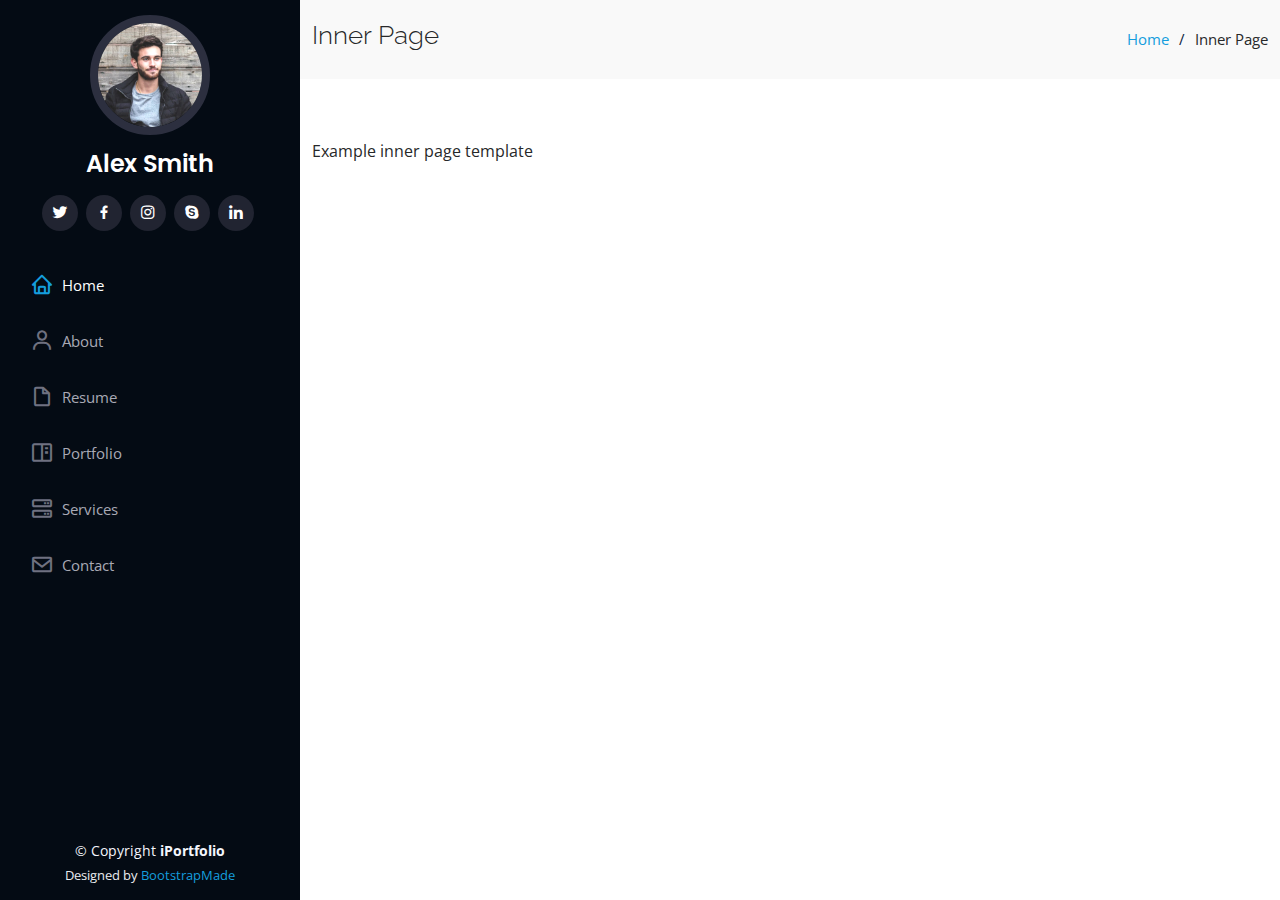
<file: inner-page.html>
<!DOCTYPE html>
<html lang="en">

<head>
  <meta charset="utf-8">
  <meta content="width=device-width, initial-scale=1.0" name="viewport">

  <title>Inner Page - iPortfolio Bootstrap Template</title>
  <meta content="" name="description">
  <meta content="" name="keywords">

  <!-- Favicons -->
  <link href="assets/img/favicon.png" rel="icon">
  <link href="assets/img/apple-touch-icon.png" rel="apple-touch-icon">

  <!-- Google Fonts -->
  <link href="https://fonts.googleapis.com/css?family=Open+Sans:300,300i,400,400i,600,600i,700,700i|Raleway:300,300i,400,400i,500,500i,600,600i,700,700i|Poppins:300,300i,400,400i,500,500i,600,600i,700,700i" rel="stylesheet">

  <!-- Vendor CSS Files -->
  <link href="assets/vendor/aos/aos.css" rel="stylesheet">
  <link href="assets/vendor/bootstrap/css/bootstrap.min.css" rel="stylesheet">
  <link href="assets/vendor/bootstrap-icons/bootstrap-icons.css" rel="stylesheet">
  <link href="assets/vendor/boxicons/css/boxicons.min.css" rel="stylesheet">
  <link href="assets/vendor/glightbox/css/glightbox.min.css" rel="stylesheet">
  <link href="assets/vendor/swiper/swiper-bundle.min.css" rel="stylesheet">

  <!-- Template Main CSS File -->
  <link href="assets/css/style.css" rel="stylesheet">

  <!-- =======================================================
  * Template Name: iPortfolio - v3.7.0
  * Template URL: https://bootstrapmade.com/iportfolio-bootstrap-portfolio-websites-template/
  * Author: BootstrapMade.com
  * License: https://bootstrapmade.com/license/
  ======================================================== -->
</head>

<body>

  <!-- ======= Mobile nav toggle button ======= -->
  <i class="bi bi-list mobile-nav-toggle d-xl-none"></i>

  <!-- ======= Header ======= -->
  <header id="header">
    <div class="d-flex flex-column">

      <div class="profile">
        <img src="assets/img/profile-img.jpg" alt="" class="img-fluid rounded-circle">
        <h1 class="text-light"><a href="index.html">Alex Smith</a></h1>
        <div class="social-links mt-3 text-center">
          <a href="#" class="twitter"><i class="bx bxl-twitter"></i></a>
          <a href="#" class="facebook"><i class="bx bxl-facebook"></i></a>
          <a href="#" class="instagram"><i class="bx bxl-instagram"></i></a>
          <a href="#" class="google-plus"><i class="bx bxl-skype"></i></a>
          <a href="#" class="linkedin"><i class="bx bxl-linkedin"></i></a>
        </div>
      </div>

      <nav id="navbar" class="nav-menu navbar">
        <ul>
          <li><a href="#hero" class="nav-link scrollto active"><i class="bx bx-home"></i> <span>Home</span></a></li>
          <li><a href="#about" class="nav-link scrollto"><i class="bx bx-user"></i> <span>About</span></a></li>
          <li><a href="#resume" class="nav-link scrollto"><i class="bx bx-file-blank"></i> <span>Resume</span></a></li>
          <li><a href="#portfolio" class="nav-link scrollto"><i class="bx bx-book-content"></i> <span>Portfolio</span></a></li>
          <li><a href="#services" class="nav-link scrollto"><i class="bx bx-server"></i> <span>Services</span></a></li>
          <li><a href="#contact" class="nav-link scrollto"><i class="bx bx-envelope"></i> <span>Contact</span></a></li>
        </ul>
      </nav><!-- .nav-menu -->
    </div>
  </header><!-- End Header -->

  <main id="main">

    <!-- ======= Breadcrumbs ======= -->
    <section class="breadcrumbs">
      <div class="container">

        <div class="d-flex justify-content-between align-items-center">
          <h2>Inner Page</h2>
          <ol>
            <li><a href="index.html">Home</a></li>
            <li>Inner Page</li>
          </ol>
        </div>

      </div>
    </section><!-- End Breadcrumbs -->

    <section class="inner-page">
      <div class="container">
        <p>
          Example inner page template
        </p>
      </div>
    </section>

  </main><!-- End #main -->

  <!-- ======= Footer ======= -->
  <footer id="footer">
    <div class="container">
      <div class="copyright">
        &copy; Copyright <strong><span>iPortfolio</span></strong>
      </div>
      <div class="credits">
        <!-- All the links in the footer should remain intact. -->
        <!-- You can delete the links only if you purchased the pro version. -->
        <!-- Licensing information: https://bootstrapmade.com/license/ -->
        <!-- Purchase the pro version with working PHP/AJAX contact form: https://bootstrapmade.com/iportfolio-bootstrap-portfolio-websites-template/ -->
        Designed by <a href="https://bootstrapmade.com/">BootstrapMade</a>
      </div>
    </div>
  </footer><!-- End  Footer -->

  <a href="#" class="back-to-top d-flex align-items-center justify-content-center"><i class="bi bi-arrow-up-short"></i></a>

  <!-- Vendor JS Files -->
  <script src="assets/vendor/purecounter/purecounter.js"></script>
  <script src="assets/vendor/aos/aos.js"></script>
  <script src="assets/vendor/bootstrap/js/bootstrap.bundle.min.js"></script>
  <script src="assets/vendor/glightbox/js/glightbox.min.js"></script>
  <script src="assets/vendor/isotope-layout/isotope.pkgd.min.js"></script>
  <script src="assets/vendor/swiper/swiper-bundle.min.js"></script>
  <script src="assets/vendor/typed.js/typed.min.js"></script>
  <script src="assets/vendor/waypoints/noframework.waypoints.js"></script>
  <script src="assets/vendor/php-email-form/validate.js"></script>

  <!-- Template Main JS File -->
  <script src="assets/js/main.js"></script>

</body>

</html>
</file>
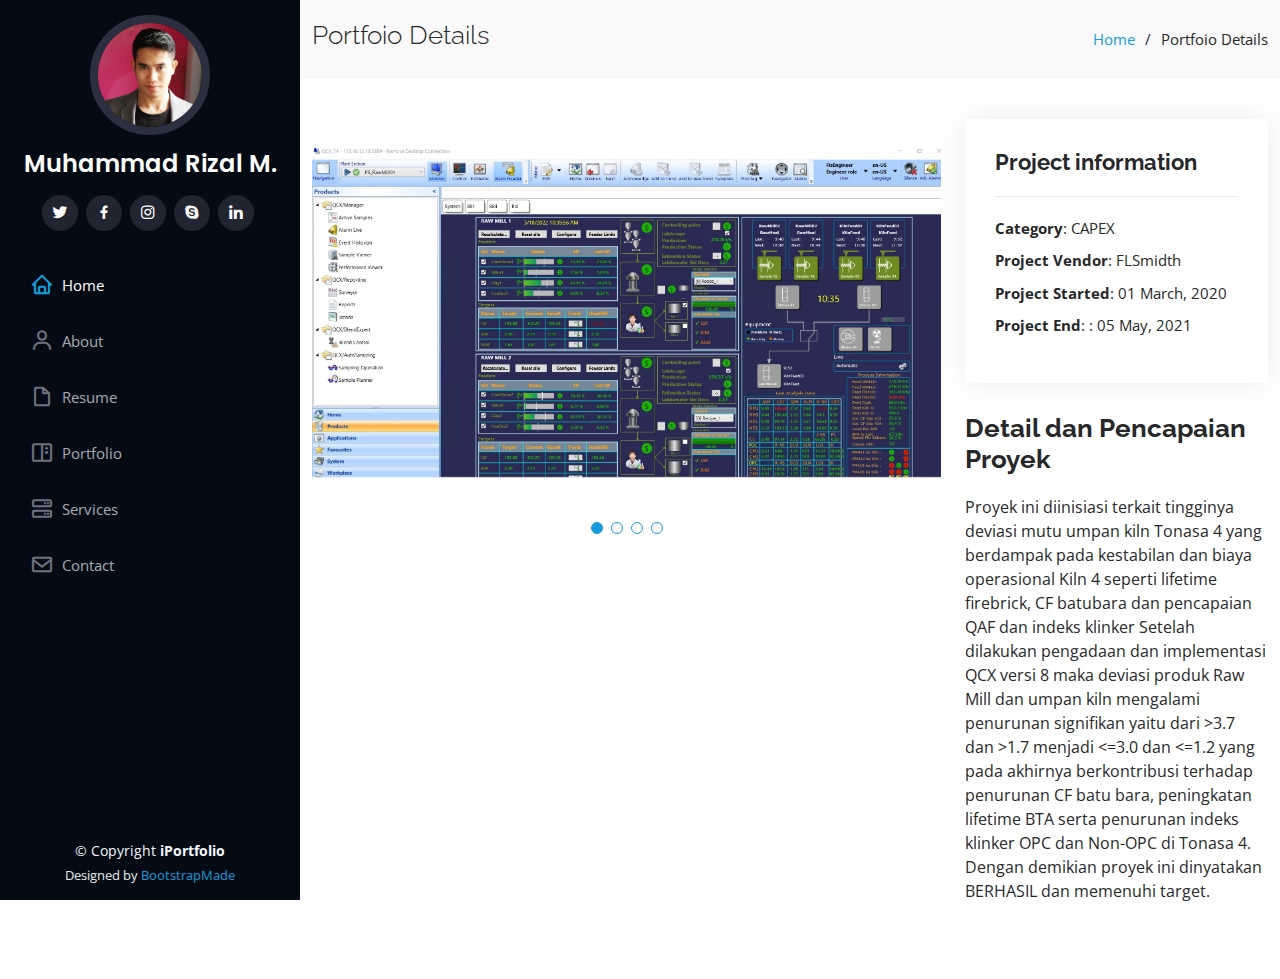
<file: portfolio-details.html>
<!DOCTYPE html>
<html lang="en">
  <head>
    <meta charset="utf-8" />
    <meta content="width=device-width, initial-scale=1.0" name="viewport" />

    <title>Portfolio Details - iPortfolio Bootstrap Template</title>
    <meta content="" name="description" />
    <meta content="" name="keywords" />

    <!-- Favicons -->
    <link href="assets/img/favicon.png" rel="icon" />
    <link href="assets/img/apple-touch-icon.png" rel="apple-touch-icon" />

    <!-- Google Fonts -->
    <link href="https://fonts.googleapis.com/css?family=Open+Sans:300,300i,400,400i,600,600i,700,700i|Raleway:300,300i,400,400i,500,500i,600,600i,700,700i|Poppins:300,300i,400,400i,500,500i,600,600i,700,700i" rel="stylesheet" />

    <!-- Vendor CSS Files -->
    <link href="assets/vendor/aos/aos.css" rel="stylesheet" />
    <link href="assets/vendor/bootstrap/css/bootstrap.min.css" rel="stylesheet" />
    <link href="assets/vendor/bootstrap-icons/bootstrap-icons.css" rel="stylesheet" />
    <link href="assets/vendor/boxicons/css/boxicons.min.css" rel="stylesheet" />
    <link href="assets/vendor/glightbox/css/glightbox.min.css" rel="stylesheet" />
    <link href="assets/vendor/swiper/swiper-bundle.min.css" rel="stylesheet" />

    <!-- Template Main CSS File -->
    <link href="assets/css/style.css" rel="stylesheet" />

    <!-- =======================================================
  * Template Name: iPortfolio - v3.7.0
  * Template URL: https://bootstrapmade.com/iportfolio-bootstrap-portfolio-websites-template/
  * Author: BootstrapMade.com
  * License: https://bootstrapmade.com/license/
  ======================================================== -->
  </head>

  <body>
    <!-- ======= Mobile nav toggle button ======= -->
    <i class="bi bi-list mobile-nav-toggle d-xl-none"></i>

    <!-- ======= Header ======= -->
    <header id="header">
      <div class="d-flex flex-column">
        <div class="profile">
          <img src="assets/img/profil-1 (1).jpg" alt="" class="img-fluid rounded-circle" />
          <h1 class="text-light"><a href="index.html">Muhammad Rizal M.</a></h1>
          <div class="social-links mt-3 text-center">
            <a href="#" class="twitter"><i class="bx bxl-twitter"></i></a>
            <a href="#" class="facebook"><i class="bx bxl-facebook"></i></a>
            <a href="#" class="instagram"><i class="bx bxl-instagram"></i></a>
            <a href="#" class="google-plus"><i class="bx bxl-skype"></i></a>
            <a href="#" class="linkedin"><i class="bx bxl-linkedin"></i></a>
          </div>
        </div>

        <nav id="navbar" class="nav-menu navbar">
          <ul>
            <li>
              <a href="#hero" class="nav-link scrollto active"><i class="bx bx-home"></i> <span>Home</span></a>
            </li>
            <li>
              <a href="#about" class="nav-link scrollto"><i class="bx bx-user"></i> <span>About</span></a>
            </li>
            <li>
              <a href="#resume" class="nav-link scrollto"><i class="bx bx-file-blank"></i> <span>Resume</span></a>
            </li>
            <li>
              <a href="#portfolio" class="nav-link scrollto"><i class="bx bx-book-content"></i> <span>Portfolio</span></a>
            </li>
            <li>
              <a href="#services" class="nav-link scrollto"><i class="bx bx-server"></i> <span>Services</span></a>
            </li>
            <li>
              <a href="#contact" class="nav-link scrollto"><i class="bx bx-envelope"></i> <span>Contact</span></a>
            </li>
          </ul>
        </nav>
        <!-- .nav-menu -->
      </div>
    </header>
    <!-- End Header -->

    <main id="main">
      <!-- ======= Breadcrumbs ======= -->
      <section id="breadcrumbs" class="breadcrumbs">
        <div class="container">
          <div class="d-flex justify-content-between align-items-center">
            <h2>Portfoio Details</h2>
            <ol>
              <li><a href="index.html">Home</a></li>
              <li>Portfoio Details</li>
            </ol>
          </div>
        </div>
      </section>
      <!-- End Breadcrumbs -->

      <!-- ======= Portfolio Details Section ======= -->
      <section id="portfolio-details" class="portfolio-details">
        <div class="container">
          <div class="row gy-4">
            <div class="col-lg-8">
              <div class="portfolio-details-slider swiper">
                <div class="swiper-wrapper align-items-center">
                  <div class="swiper-slide">
                    <img src="assets\img\portfolio\Capex-QCXmimic.jpg" alt="" />
                  </div>

                  <div class="swiper-slide">
                    <img src="assets\img\portfolio\Capex-QCX-FM.jpg" alt="" />
                  </div>

                  <div class="swiper-slide">
                    <img src="assets\img\portfolio\Capex-QCX-Code.jpg" alt="" />
                  </div>
                  <div class="swiper-slide">
                    <img src="assets\img\portfolio\Capex-QCX-realisasi.jpg" alt="" />
                  </div>
                </div>
                <div class="swiper-pagination"></div>
              </div>
            </div>

            <div class="col-lg-4">
              <div class="portfolio-info">
                <h3>Project information</h3>
                <ul>
                  <li><strong>Category</strong>: CAPEX</li>
                  <li><strong>Project Vendor</strong>: FLSmidth</li>
                  <li><strong>Project Started</strong>: 01 March, 2020</li>
                  <li><strong>Project End</strong>: : 05 May, 2021</li>
                </ul>
              </div>
              <div class="portfolio-description">
                <h2>Detail dan Pencapaian Proyek</h2>
                <p>
                  Proyek ini diinisiasi terkait tingginya deviasi mutu umpan kiln Tonasa 4 yang berdampak pada kestabilan dan biaya operasional Kiln 4 seperti lifetime firebrick, CF batubara dan pencapaian QAF dan indeks klinker Setelah
                  dilakukan pengadaan dan implementasi QCX versi 8 maka deviasi produk Raw Mill dan umpan kiln mengalami penurunan signifikan yaitu dari >3.7 dan >1.7 menjadi <=3.0 dan <=1.2 yang pada akhirnya berkontribusi terhadap
                  penurunan CF batu bara, peningkatan lifetime BTA serta penurunan indeks klinker OPC dan Non-OPC di Tonasa 4. Dengan demikian proyek ini dinyatakan BERHASIL dan memenuhi target.
                </p>
              </div>
            </div>
          </div>
        </div>
      </section>
      <!-- End Portfolio Details Section -->
    </main>
    <!-- End #main -->

    <!-- ======= Footer ======= -->
    <footer id="footer">
      <div class="container">
        <div class="copyright">
          &copy; Copyright <strong><span>iPortfolio</span></strong>
        </div>
        <div class="credits">
          <!-- All the links in the footer should remain intact. -->
          <!-- You can delete the links only if you purchased the pro version. -->
          <!-- Licensing information: https://bootstrapmade.com/license/ -->
          <!-- Purchase the pro version with working PHP/AJAX contact form: https://bootstrapmade.com/iportfolio-bootstrap-portfolio-websites-template/ -->
          Designed by <a href="https://bootstrapmade.com/">BootstrapMade</a>
        </div>
      </div>
    </footer>
    <!-- End  Footer -->

    <a href="#" class="back-to-top d-flex align-items-center justify-content-center"><i class="bi bi-arrow-up-short"></i></a>

    <!-- Vendor JS Files -->
    <script src="assets/vendor/purecounter/purecounter.js"></script>
    <script src="assets/vendor/aos/aos.js"></script>
    <script src="assets/vendor/bootstrap/js/bootstrap.bundle.min.js"></script>
    <script src="assets/vendor/glightbox/js/glightbox.min.js"></script>
    <script src="assets/vendor/isotope-layout/isotope.pkgd.min.js"></script>
    <script src="assets/vendor/swiper/swiper-bundle.min.js"></script>
    <script src="assets/vendor/typed.js/typed.min.js"></script>
    <script src="assets/vendor/waypoints/noframework.waypoints.js"></script>
    <script src="assets/vendor/php-email-form/validate.js"></script>

    <!-- Template Main JS File -->
    <script src="assets/js/main.js"></script>
  </body>
</html>
</file>
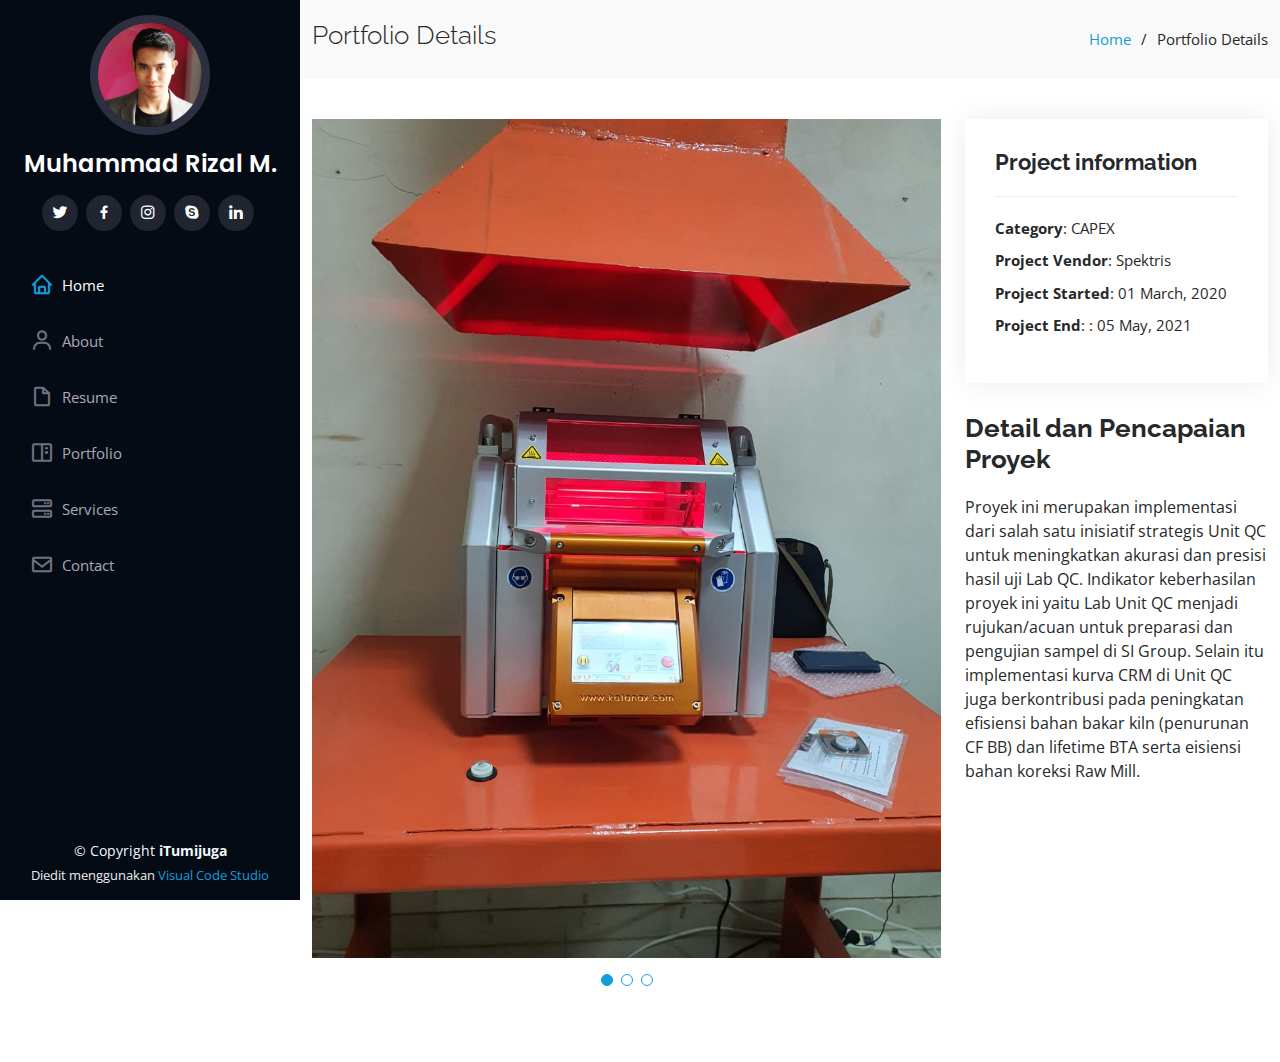
<file: portfolio-fusebead.html>
<!DOCTYPE html>
<html lang="en">
  <head>
    <meta charset="utf-8" />
    <meta content="width=device-width, initial-scale=1.0" name="viewport" />

    <title>Portfolio Details - iPortfolio Bootstrap Template</title>
    <meta content="" name="description" />
    <meta content="" name="keywords" />

    <!-- Favicons -->
    <link href="assets/img/favicon.png" rel="icon" />
    <link href="assets/img/apple-touch-icon.png" rel="apple-touch-icon" />

    <!-- Google Fonts -->
    <link href="https://fonts.googleapis.com/css?family=Open+Sans:300,300i,400,400i,600,600i,700,700i|Raleway:300,300i,400,400i,500,500i,600,600i,700,700i|Poppins:300,300i,400,400i,500,500i,600,600i,700,700i" rel="stylesheet" />

    <!-- Vendor CSS Files -->
    <link href="assets/vendor/aos/aos.css" rel="stylesheet" />
    <link href="assets/vendor/bootstrap/css/bootstrap.min.css" rel="stylesheet" />
    <link href="assets/vendor/bootstrap-icons/bootstrap-icons.css" rel="stylesheet" />
    <link href="assets/vendor/boxicons/css/boxicons.min.css" rel="stylesheet" />
    <link href="assets/vendor/glightbox/css/glightbox.min.css" rel="stylesheet" />
    <link href="assets/vendor/swiper/swiper-bundle.min.css" rel="stylesheet" />

    <!-- Template Main CSS File -->
    <link href="assets/css/style.css" rel="stylesheet" />

    <!-- =======================================================
  * Template Name: iPortfolio - v3.7.0
  * Template URL: https://bootstrapmade.com/iportfolio-bootstrap-portfolio-websites-template/
  * Author: BootstrapMade.com
  * License: https://bootstrapmade.com/license/
  ======================================================== -->
  </head>

  <body>
    <!-- ======= Mobile nav toggle button ======= -->
    <i class="bi bi-list mobile-nav-toggle d-xl-none"></i>

    <!-- ======= Header ======= -->
    <header id="header">
      <div class="d-flex flex-column">
        <div class="profile">
          <img src="assets/img/profil-1 (1).jpg" alt="" class="img-fluid rounded-circle" />
          <h1 class="text-light"><a href="index.html">Muhammad Rizal M.</a></h1>
          <div class="social-links mt-3 text-center">
            <a href="https://www.twitter.com/RizalMuhammad09/" class="twitter"><i class="bx bxl-twitter"></i></a>
            <a href="https://www.facebook.com/rizal.st13/" class="facebook"><i class="bx bxl-facebook"></i></a>
            <a href="https://www.instagram.com/_rzl_m/" class="instagram"><i class="bx bxl-instagram"></i></a>
            <a href="https://www.google.com/RizalMuhammad09/" class="google-plus"><i class="bx bxl-skype"></i></a>
            <a href="https://www.linkedin.com/in/rizal-muhammad-229b28119/" class="linkedin"><i class="bx bxl-linkedin"></i></a>
          </div>
        </div>

        <nav id="navbar" class="nav-menu navbar">
          <ul>
            <li>
              <a href="index.html#hero" class="nav-link scrollto active"><i class="bx bx-home"></i> <span>Home</span></a>
            </li>
            <li>
              <a href="index.html#about" class="nav-link scrollto"><i class="bx bx-user"></i> <span>About</span></a>
            </li>
            <li>
              <a href="index.html#resume" class="nav-link scrollto"><i class="bx bx-file-blank"></i> <span>Resume</span></a>
            </li>
            <li>
              <a href="index.html#portfolio" class="nav-link scrollto"><i class="bx bx-book-content"></i> <span>Portfolio</span></a>
            </li>
            <li>
              <a href="index.html#services" class="nav-link scrollto"><i class="bx bx-server"></i> <span>Services</span></a>
            </li>
            <li>
              <a href="index.html#contact" class="nav-link scrollto"><i class="bx bx-envelope"></i> <span>Contact</span></a>
            </li>
          </ul>
        </nav>
        <!-- .nav-menu -->
      </div>
    </header>
    <!-- End Header -->

    <main id="main">
      <!-- ======= Breadcrumbs ======= -->
      <section id="breadcrumbs" class="breadcrumbs">
        <div class="container">
          <div class="d-flex justify-content-between align-items-center">
            <h2>Portfolio Details</h2>
            <ol>
              <li><a href="index.html">Home</a></li>
              <li>Portfolio Details</li>
            </ol>
          </div>
        </div>
      </section>
      <!-- End Breadcrumbs -->

      <!-- ======= Portfolio Details Section ======= -->
      <section id="portfolio-details" class="portfolio-details">
        <div class="container">
          <div class="row gy-4">
            <div class="col-lg-8">
              <div class="portfolio-details-slider swiper">
                <div class="swiper-wrapper align-items-center">
                  <div class="swiper-slide">
                    <img src="assets\img\portfolio\capex\CAPEX-FB-1.jpeg" alt="" />
                  </div>

                  <div class="swiper-slide">
                    <img src="assets\img\portfolio\capex\CAPEX-FB-2.jpeg" alt="" />
                  </div>

                  <div class="swiper-slide">
                    <img src="assets\img\portfolio\capex\CAPEX-FB-3.jpeg" alt="" />
                  </div>
                </div>
                <div class="swiper-pagination"></div>
              </div>
            </div>

            <div class="col-lg-4">
              <div class="portfolio-info">
                <h3>Project information</h3>
                <ul>
                  <li><strong>Category</strong>: CAPEX</li>
                  <li><strong>Project Vendor</strong>: Spektris</li>
                  <li><strong>Project Started</strong>: 01 March, 2020</li>
                  <li><strong>Project End</strong>: : 05 May, 2021</li>
                </ul>
              </div>
              <div class="portfolio-description">
                <h2>Detail dan Pencapaian Proyek</h2>
                <p>
                  Proyek ini merupakan implementasi dari salah satu inisiatif strategis Unit QC untuk meningkatkan akurasi dan presisi hasil uji Lab QC. Indikator keberhasilan proyek ini yaitu Lab Unit QC menjadi rujukan/acuan untuk
                  preparasi dan pengujian sampel di SI Group. Selain itu implementasi kurva CRM di Unit QC juga berkontribusi pada peningkatan efisiensi bahan bakar kiln (penurunan CF BB) dan lifetime BTA serta eisiensi bahan koreksi Raw
                  Mill.
                </p>
              </div>
            </div>
          </div>
        </div>
      </section>
      <!-- End Portfolio Details Section -->
    </main>
    <!-- End #main -->

    <!-- ======= Footer ======= -->
    <footer id="footer">
      <div class="container">
        <div class="copyright">
          &copy; Copyright <strong><span>iTumijuga</span></strong>
        </div>
        <div class="credits">
          <!-- All the links in the footer should remain intact. -->
          <!-- You can delete the links only if you purchased the pro version. -->
          <!-- Licensing information: https://bootstrapmade.com/license/ -->
          <!-- Purchase the pro version with working PHP/AJAX contact form: https://bootstrapmade.com/iportfolio-bootstrap-portfolio-websites-template/ -->
          Diedit menggunakan <a href="https://youtube.com/">Visual Code Studio</a>
        </div>
      </div>
    </footer>
    <!-- End  Footer -->

    <a href="#" class="back-to-top d-flex align-items-center justify-content-center"><i class="bi bi-arrow-up-short"></i></a>

    <!-- Vendor JS Files -->
    <script src="assets/vendor/purecounter/purecounter.js"></script>
    <script src="assets/vendor/aos/aos.js"></script>
    <script src="assets/vendor/bootstrap/js/bootstrap.bundle.min.js"></script>
    <script src="assets/vendor/glightbox/js/glightbox.min.js"></script>
    <script src="assets/vendor/isotope-layout/isotope.pkgd.min.js"></script>
    <script src="assets/vendor/swiper/swiper-bundle.min.js"></script>
    <script src="assets/vendor/typed.js/typed.min.js"></script>
    <script src="assets/vendor/waypoints/noframework.waypoints.js"></script>
    <script src="assets/vendor/php-email-form/validate.js"></script>

    <!-- Template Main JS File -->
    <script src="assets/js/main.js"></script>
  </body>
</html>
</file>
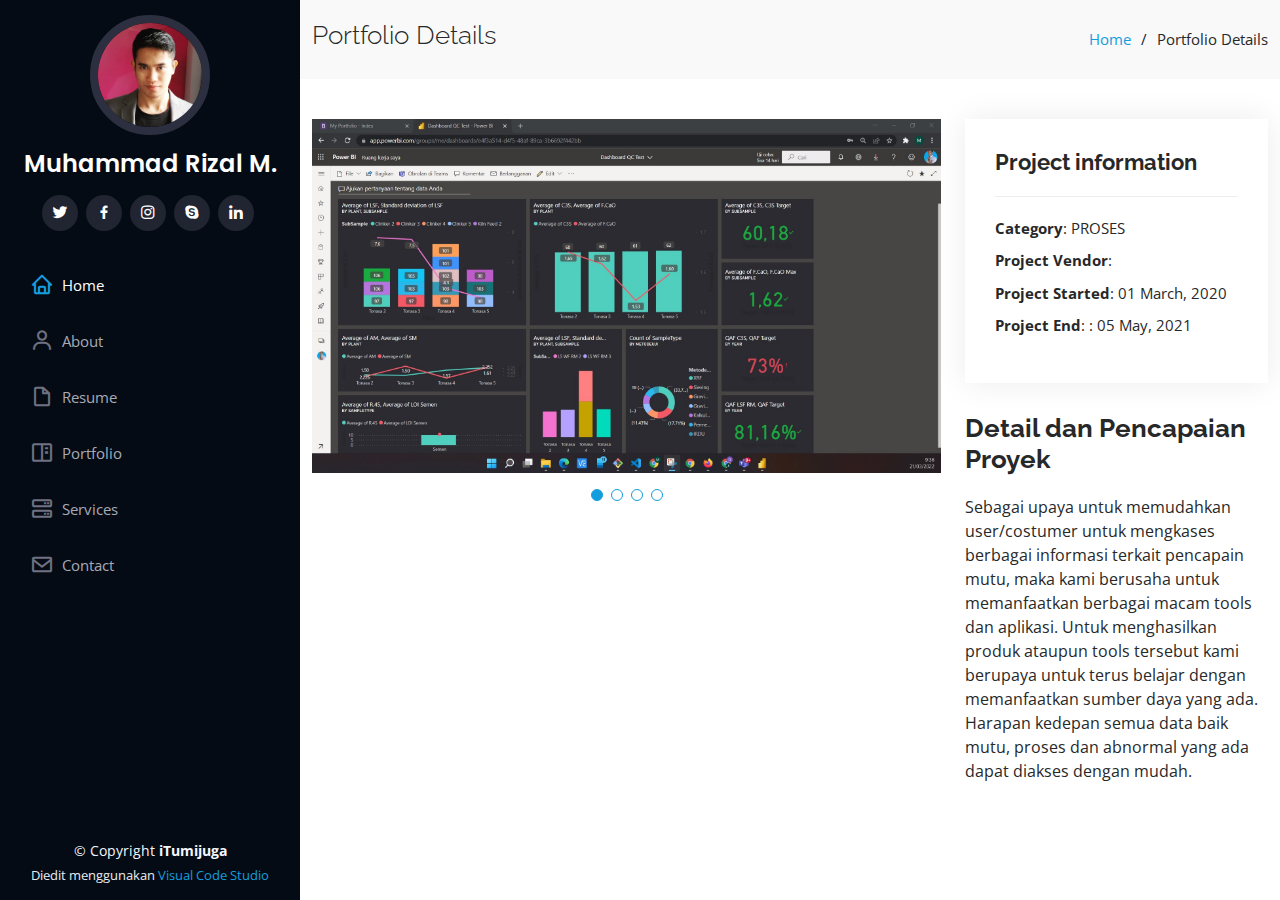
<file: portfolio-process.html>
<!DOCTYPE html>
<html lang="en">
  <head>
    <meta charset="utf-8" />
    <meta content="width=device-width, initial-scale=1.0" name="viewport" />

    <title>Portfolio Details - iPortfolio Bootstrap Template</title>
    <meta content="" name="description" />
    <meta content="" name="keywords" />

    <!-- Favicons -->
    <link href="assets/img/favicon.png" rel="icon" />
    <link href="assets/img/apple-touch-icon.png" rel="apple-touch-icon" />

    <!-- Google Fonts -->
    <link href="https://fonts.googleapis.com/css?family=Open+Sans:300,300i,400,400i,600,600i,700,700i|Raleway:300,300i,400,400i,500,500i,600,600i,700,700i|Poppins:300,300i,400,400i,500,500i,600,600i,700,700i" rel="stylesheet" />

    <!-- Vendor CSS Files -->
    <link href="assets/vendor/aos/aos.css" rel="stylesheet" />
    <link href="assets/vendor/bootstrap/css/bootstrap.min.css" rel="stylesheet" />
    <link href="assets/vendor/bootstrap-icons/bootstrap-icons.css" rel="stylesheet" />
    <link href="assets/vendor/boxicons/css/boxicons.min.css" rel="stylesheet" />
    <link href="assets/vendor/glightbox/css/glightbox.min.css" rel="stylesheet" />
    <link href="assets/vendor/swiper/swiper-bundle.min.css" rel="stylesheet" />

    <!-- Template Main CSS File -->
    <link href="assets/css/style.css" rel="stylesheet" />

    <!-- =======================================================
  * Template Name: iPortfolio - v3.7.0
  * Template URL: https://bootstrapmade.com/iportfolio-bootstrap-portfolio-websites-template/
  * Author: BootstrapMade.com
  * License: https://bootstrapmade.com/license/
  ======================================================== -->
  </head>

  <body>
    <!-- ======= Mobile nav toggle button ======= -->
    <i class="bi bi-list mobile-nav-toggle d-xl-none"></i>

    <!-- ======= Header ======= -->
    <header id="header">
      <div class="d-flex flex-column">
        <div class="profile">
          <img src="assets/img/profil-1 (1).jpg" alt="" class="img-fluid rounded-circle" />
          <h1 class="text-light"><a href="index.html">Muhammad Rizal M.</a></h1>
          <div class="social-links mt-3 text-center">
            <a href="https://www.twitter.com/RizalMuhammad09/" class="twitter"><i class="bx bxl-twitter"></i></a>
            <a href="https://www.facebook.com/rizal.st13/" class="facebook"><i class="bx bxl-facebook"></i></a>
            <a href="https://www.instagram.com/_rzl_m/" class="instagram"><i class="bx bxl-instagram"></i></a>
            <a href="https://www.google.com/RizalMuhammad09/" class="google-plus"><i class="bx bxl-skype"></i></a>
            <a href="https://www.linkedin.com/in/rizal-muhammad-229b28119/" class="linkedin"><i class="bx bxl-linkedin"></i></a>
          </div>
        </div>

        <nav id="navbar" class="nav-menu navbar">
          <ul>
            <li>
              <a href="index.html#hero" class="nav-link scrollto active"><i class="bx bx-home"></i> <span>Home</span></a>
            </li>
            <li>
              <a href="index.html#about" class="nav-link scrollto"><i class="bx bx-user"></i> <span>About</span></a>
            </li>
            <li>
              <a href="index.html#resume" class="nav-link scrollto"><i class="bx bx-file-blank"></i> <span>Resume</span></a>
            </li>
            <li>
              <a href="index.html#portfolio" class="nav-link scrollto"><i class="bx bx-book-content"></i> <span>Portfolio</span></a>
            </li>
            <li>
              <a href="index.html#services" class="nav-link scrollto"><i class="bx bx-server"></i> <span>Services</span></a>
            </li>
            <li>
              <a href="index.html#contact" class="nav-link scrollto"><i class="bx bx-envelope"></i> <span>Contact</span></a>
            </li>
          </ul>
        </nav>
        <!-- .nav-menu -->
      </div>
    </header>
    <!-- End Header -->

    <main id="main">
      <!-- ======= Breadcrumbs ======= -->
      <section id="breadcrumbs" class="breadcrumbs">
        <div class="container">
          <div class="d-flex justify-content-between align-items-center">
            <h2>Portfolio Details</h2>
            <ol>
              <li><a href="index.html">Home</a></li>
              <li>Portfolio Details</li>
            </ol>
          </div>
        </div>
      </section>
      <!-- End Breadcrumbs -->

      <!-- ======= Portfolio Details Section ======= -->
      <section id="portfolio-details" class="portfolio-details">
        <div class="container">
          <div class="row gy-4">
            <div class="col-lg-8">
              <div class="portfolio-details-slider swiper">
                <div class="swiper-wrapper align-items-center">
                  <div class="swiper-slide">
                    <img src="assets\img\portfolio\process\PowerBI-2.jpg" alt="" />
                  </div>

                  <div class="swiper-slide">
                    <img src="assets\img\portfolio\process\PowerBI-1.jpg" alt="" />
                  </div>

                  <div class="swiper-slide">
                    <img src="assets\img\portfolio\process\Telegram-T5.jpg" alt="" />
                  </div>
                  <div class="swiper-slide">
                    <img src="assets\img\portfolio\process\PROCESS-dsbrd.jpg" alt="" />
                  </div>
                </div>
                <div class="swiper-pagination"></div>
              </div>
            </div>

            <div class="col-lg-4">
              <div class="portfolio-info">
                <h3>Project information</h3>
                <ul>
                  <li><strong>Category</strong>: PROSES</li>
                  <li><strong>Project Vendor</strong>:</li>
                  <li><strong>Project Started</strong>: 01 March, 2020</li>
                  <li><strong>Project End</strong>: : 05 May, 2021</li>
                </ul>
              </div>
              <div class="portfolio-description">
                <h2>Detail dan Pencapaian Proyek</h2>
                <p>
                  Sebagai upaya untuk memudahkan user/costumer untuk mengkases berbagai informasi terkait pencapain mutu, maka kami berusaha untuk memanfaatkan berbagai macam tools dan aplikasi. Untuk menghasilkan produk ataupun tools
                  tersebut kami berupaya untuk terus belajar dengan memanfaatkan sumber daya yang ada. Harapan kedepan semua data baik mutu, proses dan abnormal yang ada dapat diakses dengan mudah.
                </p>
              </div>
            </div>
          </div>
        </div>
      </section>
      <!-- End Portfolio Details Section -->
    </main>
    <!-- End #main -->

    <!-- ======= Footer ======= -->
    <footer id="footer">
      <div class="container">
        <div class="copyright">
          &copy; Copyright <strong><span>iTumijuga</span></strong>
        </div>
        <div class="credits">
          <!-- All the links in the footer should remain intact. -->
          <!-- You can delete the links only if you purchased the pro version. -->
          <!-- Licensing information: https://bootstrapmade.com/license/ -->
          <!-- Purchase the pro version with working PHP/AJAX contact form: https://bootstrapmade.com/iportfolio-bootstrap-portfolio-websites-template/ -->
          Diedit menggunakan <a href="https://youtube.com/">Visual Code Studio</a>
        </div>
      </div>
    </footer>
    <!-- End  Footer -->

    <a href="#" class="back-to-top d-flex align-items-center justify-content-center"><i class="bi bi-arrow-up-short"></i></a>

    <!-- Vendor JS Files -->
    <script src="assets/vendor/purecounter/purecounter.js"></script>
    <script src="assets/vendor/aos/aos.js"></script>
    <script src="assets/vendor/bootstrap/js/bootstrap.bundle.min.js"></script>
    <script src="assets/vendor/glightbox/js/glightbox.min.js"></script>
    <script src="assets/vendor/isotope-layout/isotope.pkgd.min.js"></script>
    <script src="assets/vendor/swiper/swiper-bundle.min.js"></script>
    <script src="assets/vendor/typed.js/typed.min.js"></script>
    <script src="assets/vendor/waypoints/noframework.waypoints.js"></script>
    <script src="assets/vendor/php-email-form/validate.js"></script>

    <!-- Template Main JS File -->
    <script src="assets/js/main.js"></script>
  </body>
</html>
</file>
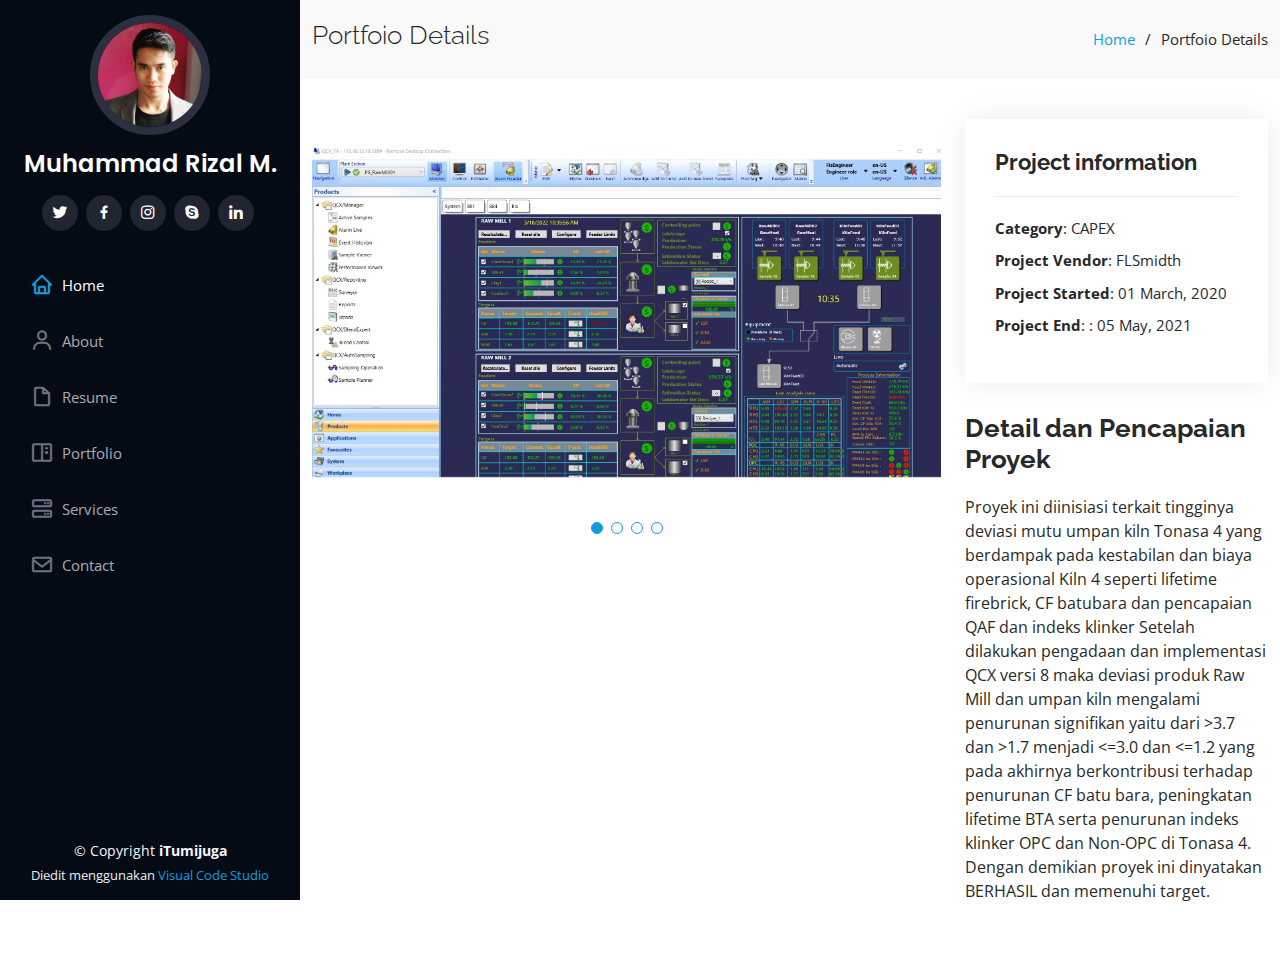
<file: portfolio-qcx.html>
<!DOCTYPE html>
<html lang="en">
  <head>
    <meta charset="utf-8" />
    <meta content="width=device-width, initial-scale=1.0" name="viewport" />

    <title>Portfolio Details - iPortfolio Bootstrap Template</title>
    <meta content="" name="description" />
    <meta content="" name="keywords" />

    <!-- Favicons -->
    <link href="assets/img/favicon.png" rel="icon" />
    <link href="assets/img/apple-touch-icon.png" rel="apple-touch-icon" />

    <!-- Google Fonts -->
    <link href="https://fonts.googleapis.com/css?family=Open+Sans:300,300i,400,400i,600,600i,700,700i|Raleway:300,300i,400,400i,500,500i,600,600i,700,700i|Poppins:300,300i,400,400i,500,500i,600,600i,700,700i" rel="stylesheet" />

    <!-- Vendor CSS Files -->
    <link href="assets/vendor/aos/aos.css" rel="stylesheet" />
    <link href="assets/vendor/bootstrap/css/bootstrap.min.css" rel="stylesheet" />
    <link href="assets/vendor/bootstrap-icons/bootstrap-icons.css" rel="stylesheet" />
    <link href="assets/vendor/boxicons/css/boxicons.min.css" rel="stylesheet" />
    <link href="assets/vendor/glightbox/css/glightbox.min.css" rel="stylesheet" />
    <link href="assets/vendor/swiper/swiper-bundle.min.css" rel="stylesheet" />

    <!-- Template Main CSS File -->
    <link href="assets/css/style.css" rel="stylesheet" />

    <!-- =======================================================
  * Template Name: iPortfolio - v3.7.0
  * Template URL: https://bootstrapmade.com/iportfolio-bootstrap-portfolio-websites-template/
  * Author: BootstrapMade.com
  * License: https://bootstrapmade.com/license/
  ======================================================== -->
  </head>

  <body>
    <!-- ======= Mobile nav toggle button ======= -->
    <i class="bi bi-list mobile-nav-toggle d-xl-none"></i>

    <!-- ======= Header ======= -->
    <header id="header">
      <div class="d-flex flex-column">
        <div class="profile">
          <img src="assets/img/profil-1 (1).jpg" alt="" class="img-fluid rounded-circle" />
          <h1 class="text-light"><a href="index.html">Muhammad Rizal M.</a></h1>
          <div class="social-links mt-3 text-center">
            <a href="https://www.twitter.com/RizalMuhammad09/" class="twitter"><i class="bx bxl-twitter"></i></a>
            <a href="https://www.facebook.com/rizal.st13/" class="facebook"><i class="bx bxl-facebook"></i></a>
            <a href="https://www.instagram.com/_rzl_m/" class="instagram"><i class="bx bxl-instagram"></i></a>
            <a href="https://www.google.com/RizalMuhammad09/" class="google-plus"><i class="bx bxl-skype"></i></a>
            <a href="https://www.linkedin.com/in/rizal-muhammad-229b28119/" class="linkedin"><i class="bx bxl-linkedin"></i></a>
          </div>
        </div>

        <nav id="navbar" class="nav-menu navbar">
          <ul>
            <li>
              <a href="index.html#hero" class="nav-link scrollto active"><i class="bx bx-home"></i> <span>Home</span></a>
            </li>
            <li>
              <a href="index.html#about" class="nav-link scrollto"><i class="bx bx-user"></i> <span>About</span></a>
            </li>
            <li>
              <a href="index.html#resume" class="nav-link scrollto"><i class="bx bx-file-blank"></i> <span>Resume</span></a>
            </li>
            <li>
              <a href="index.html#portfolio" class="nav-link scrollto"><i class="bx bx-book-content"></i> <span>Portfolio</span></a>
            </li>
            <li>
              <a href="index.html#services" class="nav-link scrollto"><i class="bx bx-server"></i> <span>Services</span></a>
            </li>
            <li>
              <a href="index.html#contact" class="nav-link scrollto"><i class="bx bx-envelope"></i> <span>Contact</span></a>
            </li>
          </ul>
        </nav>
        <!-- .nav-menu -->
      </div>
    </header>
    <!-- End Header -->

    <main id="main">
      <!-- ======= Breadcrumbs ======= -->
      <section id="breadcrumbs" class="breadcrumbs">
        <div class="container">
          <div class="d-flex justify-content-between align-items-center">
            <h2>Portfoio Details</h2>
            <ol>
              <li><a href="index.html">Home</a></li>
              <li>Portfoio Details</li>
            </ol>
          </div>
        </div>
      </section>
      <!-- End Breadcrumbs -->

      <!-- ======= Portfolio Details Section ======= -->
      <section id="portfolio-details" class="portfolio-details">
        <div class="container">
          <div class="row gy-4">
            <div class="col-lg-8">
              <div class="portfolio-details-slider swiper">
                <div class="swiper-wrapper align-items-center">
                  <div class="swiper-slide">
                    <img src="assets\img\portfolio\capex\Capex-QCXmimic.jpg" alt="" />
                  </div>

                  <div class="swiper-slide">
                    <img src="assets\img\portfolio\capex\Capex-QCX-FM.jpg" alt="" />
                  </div>

                  <div class="swiper-slide">
                    <img src="assets\img\portfolio\capex\Capex-QCX-Code.jpg" alt="" />
                  </div>
                  <div class="swiper-slide">
                    <img src="assets\img\portfolio\capex\Capex-QCX-realisasi.jpg" alt="" />
                  </div>
                </div>
                <div class="swiper-pagination"></div>
              </div>
            </div>

            <div class="col-lg-4">
              <div class="portfolio-info">
                <h3>Project information</h3>
                <ul>
                  <li><strong>Category</strong>: CAPEX</li>
                  <li><strong>Project Vendor</strong>: FLSmidth</li>
                  <li><strong>Project Started</strong>: 01 March, 2020</li>
                  <li><strong>Project End</strong>: : 05 May, 2021</li>
                </ul>
              </div>
              <div class="portfolio-description">
                <h2>Detail dan Pencapaian Proyek</h2>
                <p>
                  Proyek ini diinisiasi terkait tingginya deviasi mutu umpan kiln Tonasa 4 yang berdampak pada kestabilan dan biaya operasional Kiln 4 seperti lifetime firebrick, CF batubara dan pencapaian QAF dan indeks klinker Setelah
                  dilakukan pengadaan dan implementasi QCX versi 8 maka deviasi produk Raw Mill dan umpan kiln mengalami penurunan signifikan yaitu dari >3.7 dan >1.7 menjadi <=3.0 dan <=1.2 yang pada akhirnya berkontribusi terhadap
                  penurunan CF batu bara, peningkatan lifetime BTA serta penurunan indeks klinker OPC dan Non-OPC di Tonasa 4. Dengan demikian proyek ini dinyatakan BERHASIL dan memenuhi target.
                </p>
              </div>
            </div>
          </div>
        </div>
      </section>
      <!-- End Portfolio Details Section -->
    </main>
    <!-- End #main -->

    <!-- ======= Footer ======= -->
    <footer id="footer">
      <div class="container">
        <div class="copyright">
          &copy; Copyright <strong><span>iTumijuga</span></strong>
        </div>
        <div class="credits">
          <!-- All the links in the footer should remain intact. -->
          <!-- You can delete the links only if you purchased the pro version. -->
          <!-- Licensing information: https://bootstrapmade.com/license/ -->
          <!-- Purchase the pro version with working PHP/AJAX contact form: https://bootstrapmade.com/iportfolio-bootstrap-portfolio-websites-template/ -->
          Diedit menggunakan <a href="https://youtube.com/">Visual Code Studio</a>
        </div>
      </div>
    </footer>
    <!-- End  Footer -->

    <a href="#" class="back-to-top d-flex align-items-center justify-content-center"><i class="bi bi-arrow-up-short"></i></a>

    <!-- Vendor JS Files -->
    <script src="assets/vendor/purecounter/purecounter.js"></script>
    <script src="assets/vendor/aos/aos.js"></script>
    <script src="assets/vendor/bootstrap/js/bootstrap.bundle.min.js"></script>
    <script src="assets/vendor/glightbox/js/glightbox.min.js"></script>
    <script src="assets/vendor/isotope-layout/isotope.pkgd.min.js"></script>
    <script src="assets/vendor/swiper/swiper-bundle.min.js"></script>
    <script src="assets/vendor/typed.js/typed.min.js"></script>
    <script src="assets/vendor/waypoints/noframework.waypoints.js"></script>
    <script src="assets/vendor/php-email-form/validate.js"></script>

    <!-- Template Main JS File -->
    <script src="assets/js/main.js"></script>
  </body>
</html>
</file>
<file: assets/css/style.css>
/**
* Template Name: iPortfolio - v3.7.0
* Template URL: https://bootstrapmade.com/iportfolio-bootstrap-portfolio-websites-template/
* Author: BootstrapMade.com
* License: https://bootstrapmade.com/license/
*/

/*--------------------------------------------------------------
# General
--------------------------------------------------------------*/
body {
  font-family: "Open Sans", sans-serif;
  color: #272829;
}

a {
  color: #149ddd;
  text-decoration: none;
}

a:hover {
  color: #37b3ed;
  text-decoration: none;
}

h1,
h2,
h3,
h4,
h5,
h6 {
  font-family: "Raleway", sans-serif;
}

/*--------------------------------------------------------------
# Back to top button
--------------------------------------------------------------*/
.back-to-top {
  position: fixed;
  visibility: hidden;
  opacity: 0;
  right: 15px;
  bottom: 15px;
  z-index: 996;
  background: #149ddd;
  width: 40px;
  height: 40px;
  border-radius: 50px;
  transition: all 0.4s;
}
.back-to-top i {
  font-size: 28px;
  color: #fff;
  line-height: 0;
}
.back-to-top:hover {
  background: #2eafec;
  color: #fff;
}
.back-to-top.active {
  visibility: visible;
  opacity: 1;
}

/*--------------------------------------------------------------
# Header
--------------------------------------------------------------*/
#header {
  position: fixed;
  top: 0;
  left: 0;
  bottom: 0;
  width: 300px;
  transition: all ease-in-out 0.5s;
  z-index: 9997;
  transition: all 0.5s;
  padding: 0 15px;
  background: #040b14;
  overflow-y: auto;
}
#header .profile img {
  margin: 15px auto;
  display: block;
  width: 120px;
  border: 8px solid #2c2f3f;
}
#header .profile h1 {
  font-size: 24px;
  margin: 0;
  padding: 0;
  font-weight: 600;
  -moz-text-align-last: center;
  text-align-last: center;
  font-family: "Poppins", sans-serif;
}
#header .profile h1 a,
#header .profile h1 a:hover {
  color: #fff;
  text-decoration: none;
}
#header .profile .social-links a {
  font-size: 18px;
  display: inline-block;
  background: #212431;
  color: #fff;
  line-height: 1;
  padding: 8px 0;
  margin-right: 4px;
  border-radius: 50%;
  text-align: center;
  width: 36px;
  height: 36px;
  transition: 0.3s;
}
#header .profile .social-links a:hover {
  background: #149ddd;
  color: #fff;
  text-decoration: none;
}

#main {
  margin-left: 300px;
}

@media (max-width: 1199px) {
  #header {
    left: -300px;
  }

  #main {
    margin-left: 0;
  }
}
/*--------------------------------------------------------------
# Navigation Menu
--------------------------------------------------------------*/
/* Desktop Navigation */
.nav-menu {
  padding: 30px 0 0 0;
}
.nav-menu * {
  margin: 0;
  padding: 0;
  list-style: none;
}
.nav-menu > ul > li {
  position: relative;
  white-space: nowrap;
}
.nav-menu a,
.nav-menu a:focus {
  display: flex;
  align-items: center;
  color: #a8a9b4;
  padding: 12px 15px;
  margin-bottom: 8px;
  transition: 0.3s;
  font-size: 15px;
}
.nav-menu a i,
.nav-menu a:focus i {
  font-size: 24px;
  padding-right: 8px;
  color: #6f7180;
}
.nav-menu a:hover,
.nav-menu .active,
.nav-menu .active:focus,
.nav-menu li:hover > a {
  text-decoration: none;
  color: #fff;
}
.nav-menu a:hover i,
.nav-menu .active i,
.nav-menu .active:focus i,
.nav-menu li:hover > a i {
  color: #149ddd;
}

/* Mobile Navigation */
.mobile-nav-toggle {
  position: fixed;
  right: 15px;
  top: 15px;
  z-index: 9998;
  border: 0;
  font-size: 24px;
  transition: all 0.4s;
  outline: none !important;
  background-color: #149ddd;
  color: #fff;
  width: 40px;
  height: 40px;
  display: inline-flex;
  align-items: center;
  justify-content: center;
  line-height: 0;
  border-radius: 50px;
  cursor: pointer;
}

.mobile-nav-active {
  overflow: hidden;
}
.mobile-nav-active #header {
  left: 0;
}

/*--------------------------------------------------------------
# Hero Section
--------------------------------------------------------------*/
#hero {
  width: 100%;
  height: 100vh;
  background: url("../img/me-bg.jpeg") top center;
  background-size: cover;
}
#hero:before {
  content: "";
  background: rgba(5, 13, 24, 0.3);
  position: absolute;
  bottom: 0;
  top: 0;
  left: 0;
  right: 0;
  z-index: 1;
}
#hero .hero-container {
  position: relative;
  z-index: 2;
  min-width: 300px;
}
#hero h1 {
  margin: 0 0 10px 0;
  font-size: 64px;
  font-weight: 700;
  line-height: 56px;
  color: #fff;
}
#hero p {
  color: #fff;
  margin-bottom: 50px;
  font-size: 26px;
  font-family: "Poppins", sans-serif;
}
#hero p span {
  color: #fff;
  padding-bottom: 4px;
  letter-spacing: 1px;
  border-bottom: 3px solid #149ddd;
}
@media (min-width: 1024px) {
  #hero {
    background-attachment: fixed;
  }
}
@media (max-width: 768px) {
  #hero h1 {
    font-size: 28px;
    line-height: 36px;
  }
  #hero h2 {
    font-size: 18px;
    line-height: 24px;
    margin-bottom: 30px;
  }
}

/*--------------------------------------------------------------
# Sections General
--------------------------------------------------------------*/
section {
  padding: 60px 0;
  overflow: hidden;
}

.section-bg {
  background: #f5f8fd;
}

.section-title {
  padding-bottom: 30px;
}
.section-title h2 {
  font-size: 32px;
  font-weight: bold;
  margin-bottom: 20px;
  padding-bottom: 20px;
  position: relative;
  color: #173b6c;
}
.section-title h2::after {
  content: "";
  position: absolute;
  display: block;
  width: 50px;
  height: 3px;
  background: #149ddd;
  bottom: 0;
  left: 0;
}
.section-title p {
  margin-bottom: 0;
}

/*--------------------------------------------------------------
# About
--------------------------------------------------------------*/
.about .content h3 {
  font-weight: 700;
  font-size: 26px;
  color: #173b6c;
}
.about .content ul {
  list-style: none;
  padding: 0;
}
.about .content ul li {
  margin-bottom: 20px;
  display: flex;
  align-items: center;
}
.about .content ul strong {
  margin-right: 10px;
}
.about .content ul i {
  font-size: 16px;
  margin-right: 5px;
  color: #149ddd;
  line-height: 0;
}
.about .content p:last-child {
  margin-bottom: 0;
}

/*--------------------------------------------------------------
# Facts
--------------------------------------------------------------*/
.facts {
  padding-bottom: 30px;
}
.facts .count-box {
  padding: 30px;
  width: 100%;
}
.facts .count-box i {
  display: block;
  font-size: 44px;
  color: #149ddd;
  float: left;
  line-height: 0;
}
.facts .count-box span {
  font-size: 48px;
  line-height: 40px;
  display: block;
  font-weight: 700;
  color: #050d18;
  margin-left: 60px;
}
.facts .count-box p {
  padding: 15px 0 0 0;
  margin: 0 0 0 60px;
  font-family: "Raleway", sans-serif;
  font-size: 14px;
  color: #122f57;
}
.facts .count-box a {
  font-weight: 600;
  display: block;
  margin-top: 20px;
  color: #122f57;
  font-size: 15px;
  font-family: "Poppins", sans-serif;
  transition: ease-in-out 0.3s;
}
.facts .count-box a:hover {
  color: #1f5297;
}

/*--------------------------------------------------------------
# Akills
--------------------------------------------------------------*/
.skills .progress {
  height: 60px;
  display: block;
  background: none;
  border-radius: 0;
}
.skills .progress .skill {
  padding: 0;
  margin: 0 0 6px 0;
  text-transform: uppercase;
  display: block;
  font-weight: 600;
  font-family: "Poppins", sans-serif;
  color: #050d18;
}
.skills .progress .skill .val {
  float: right;
  font-style: normal;
}
.skills .progress-bar-wrap {
  background: #dce8f8;
  height: 10px;
}
.skills .progress-bar {
  width: 1px;
  height: 10px;
  transition: 0.9s;
  background-color: #149ddd;
}

/*--------------------------------------------------------------
# Resume
--------------------------------------------------------------*/
.resume .resume-title {
  font-size: 26px;
  font-weight: 700;
  margin-top: 20px;
  margin-bottom: 20px;
  color: #050d18;
}
.resume .resume-item {
  padding: 0 0 20px 20px;
  margin-top: -2px;
  border-left: 2px solid #1f5297;
  position: relative;
}
.resume .resume-item h4 {
  line-height: 18px;
  font-size: 18px;
  font-weight: 600;
  text-transform: uppercase;
  font-family: "Poppins", sans-serif;
  color: #050d18;
  margin-bottom: 10px;
}
.resume .resume-item h5 {
  font-size: 16px;
  background: #e4edf9;
  padding: 5px 15px;
  display: inline-block;
  font-weight: 600;
  margin-bottom: 10px;
}
.resume .resume-item ul {
  padding-left: 20px;
}
.resume .resume-item ul li {
  padding-bottom: 10px;
}
.resume .resume-item:last-child {
  padding-bottom: 0;
}
.resume .resume-item::before {
  content: "";
  position: absolute;
  width: 16px;
  height: 16px;
  border-radius: 50px;
  left: -9px;
  top: 0;
  background: #fff;
  border: 2px solid #1f5297;
}

/*--------------------------------------------------------------
# Portfolio
--------------------------------------------------------------*/
.portfolio .portfolio-item {
  margin-bottom: 30px;
}
.portfolio #portfolio-flters {
  padding: 0;
  margin: 0 auto 35px auto;
  list-style: none;
  text-align: center;
  background: #fff;
  border-radius: 50px;
  padding: 2px 15px;
}
.portfolio #portfolio-flters li {
  cursor: pointer;
  display: inline-block;
  padding: 10px 15px 8px 15px;
  font-size: 14px;
  font-weight: 600;
  line-height: 1;
  text-transform: uppercase;
  color: #272829;
  margin-bottom: 5px;
  transition: all 0.3s ease-in-out;
}
.portfolio #portfolio-flters li:hover,
.portfolio #portfolio-flters li.filter-active {
  color: #149ddd;
}
.portfolio #portfolio-flters li:last-child {
  margin-right: 0;
}
.portfolio .portfolio-wrap {
  transition: 0.3s;
  position: relative;
  overflow: hidden;
  z-index: 1;
}
.portfolio .portfolio-wrap::before {
  content: "";
  background: rgba(255, 255, 255, 0.5);
  position: absolute;
  left: 0;
  right: 0;
  top: 0;
  bottom: 0;
  transition: all ease-in-out 0.3s;
  z-index: 2;
  opacity: 0;
}
.portfolio .portfolio-wrap .portfolio-links {
  opacity: 1;
  left: 0;
  right: 0;
  bottom: -60px;
  z-index: 3;
  position: absolute;
  transition: all ease-in-out 0.3s;
  display: flex;
  justify-content: center;
}
.portfolio .portfolio-wrap .portfolio-links a {
  color: #fff;
  font-size: 28px;
  text-align: center;
  background: rgba(20, 157, 221, 0.75);
  transition: 0.3s;
  width: 50%;
}
.portfolio .portfolio-wrap .portfolio-links a:hover {
  background: rgba(20, 157, 221, 0.95);
}
.portfolio .portfolio-wrap .portfolio-links a + a {
  border-left: 1px solid #37b3ed;
}
.portfolio .portfolio-wrap:hover::before {
  top: 0;
  left: 0;
  right: 0;
  bottom: 0;
  opacity: 1;
}
.portfolio .portfolio-wrap:hover .portfolio-links {
  opacity: 1;
  bottom: 0;
}

/*--------------------------------------------------------------
# Portfolio Details
--------------------------------------------------------------*/
.portfolio-details {
  padding-top: 40px;
}
.portfolio-details .portfolio-details-slider img {
  width: 100%;
}
.portfolio-details .portfolio-details-slider .swiper-pagination {
  margin-top: 20px;
  position: relative;
}
.portfolio-details .portfolio-details-slider .swiper-pagination .swiper-pagination-bullet {
  width: 12px;
  height: 12px;
  background-color: #fff;
  opacity: 1;
  border: 1px solid #149ddd;
}
.portfolio-details .portfolio-details-slider .swiper-pagination .swiper-pagination-bullet-active {
  background-color: #149ddd;
}
.portfolio-details .portfolio-info {
  padding: 30px;
  box-shadow: 0px 0 30px rgba(5, 13, 24, 0.08);
}
.portfolio-details .portfolio-info h3 {
  font-size: 22px;
  font-weight: 700;
  margin-bottom: 20px;
  padding-bottom: 20px;
  border-bottom: 1px solid #eee;
}
.portfolio-details .portfolio-info ul {
  list-style: none;
  padding: 0;
  font-size: 15px;
}
.portfolio-details .portfolio-info ul li + li {
  margin-top: 10px;
}
.portfolio-details .portfolio-description {
  padding-top: 30px;
}
.portfolio-details .portfolio-description h2 {
  font-size: 26px;
  font-weight: 700;
  margin-bottom: 20px;
}
.portfolio-details .portfolio-description p {
  padding: 0;
}

/*--------------------------------------------------------------
# Services
--------------------------------------------------------------*/
.services .icon-box {
  margin-bottom: 20px;
}
.services .icon {
  float: left;
  display: flex;
  align-items: center;
  justify-content: center;
  width: 54px;
  height: 54px;
  background: #149ddd;
  border-radius: 50%;
  transition: 0.5s;
  border: 1px solid #149ddd;
}
.services .icon i {
  color: #fff;
  font-size: 24px;
  line-height: 0;
}
.services .icon-box:hover .icon {
  background: #fff;
}
.services .icon-box:hover .icon i {
  color: #149ddd;
}
.services .title {
  margin-left: 80px;
  font-weight: 700;
  margin-bottom: 15px;
  font-size: 18px;
}
.services .title a {
  color: #343a40;
}
.services .title a:hover {
  color: #149ddd;
}
.services .description {
  margin-left: 80px;
  line-height: 24px;
  font-size: 14px;
}

/*--------------------------------------------------------------
# Testimonials
--------------------------------------------------------------*/
.testimonials .testimonials-carousel,
.testimonials .testimonials-slider {
  overflow: hidden;
}
.testimonials .testimonial-item {
  box-sizing: content-box;
  text-align: center;
  min-height: 320px;
}
.testimonials .testimonial-item .testimonial-img {
  width: 90px;
  border-radius: 50%;
  margin: 0 auto;
}
.testimonials .testimonial-item h3 {
  font-size: 18px;
  font-weight: bold;
  margin: 10px 0 5px 0;
  color: #111;
}
.testimonials .testimonial-item h4 {
  font-size: 14px;
  color: #999;
  margin: 0;
}
.testimonials .testimonial-item .quote-icon-left,
.testimonials .testimonial-item .quote-icon-right {
  color: #c3e8fa;
  font-size: 26px;
}
.testimonials .testimonial-item .quote-icon-left {
  display: inline-block;
  left: -5px;
  position: relative;
}
.testimonials .testimonial-item .quote-icon-right {
  display: inline-block;
  right: -5px;
  position: relative;
  top: 10px;
}
.testimonials .testimonial-item p {
  font-style: italic;
  margin: 0 15px 15px 15px;
  padding: 20px;
  background: #fff;
  position: relative;
  margin-bottom: 35px;
  border-radius: 6px;
  box-shadow: 0px 2px 15px rgba(0, 0, 0, 0.1);
}
.testimonials .testimonial-item p::after {
  content: "";
  width: 0;
  height: 0;
  border-top: 20px solid #fff;
  border-right: 20px solid transparent;
  border-left: 20px solid transparent;
  position: absolute;
  bottom: -20px;
  left: calc(50% - 20px);
}
.testimonials .swiper-pagination {
  margin-top: 20px;
  position: relative;
}
.testimonials .swiper-pagination .swiper-pagination-bullet {
  width: 12px;
  height: 12px;
  background-color: #fff;
  opacity: 1;
  border: 1px solid #149ddd;
}
.testimonials .swiper-pagination .swiper-pagination-bullet-active {
  background-color: #149ddd;
}

/*--------------------------------------------------------------
# Contact
--------------------------------------------------------------*/
.contact {
  padding-bottom: 130px;
}
.contact .info {
  padding: 30px;
  background: #fff;
  width: 100%;
  box-shadow: 0 0 24px 0 rgba(0, 0, 0, 0.12);
}
.contact .info i {
  font-size: 20px;
  color: #149ddd;
  float: left;
  width: 44px;
  height: 44px;
  background: #dff3fc;
  display: flex;
  justify-content: center;
  align-items: center;
  border-radius: 50px;
  transition: all 0.3s ease-in-out;
}
.contact .info h4 {
  padding: 0 0 0 60px;
  font-size: 22px;
  font-weight: 600;
  margin-bottom: 5px;
  color: #050d18;
}
.contact .info p {
  padding: 0 0 10px 60px;
  margin-bottom: 20px;
  font-size: 14px;
  color: #173b6c;
}
.contact .info .email p {
  padding-top: 5px;
}
.contact .info .social-links {
  padding-left: 60px;
}
.contact .info .social-links a {
  font-size: 18px;
  display: inline-block;
  background: #333;
  color: #fff;
  line-height: 1;
  padding: 8px 0;
  border-radius: 50%;
  text-align: center;
  width: 36px;
  height: 36px;
  transition: 0.3s;
  margin-right: 10px;
}
.contact .info .social-links a:hover {
  background: #149ddd;
  color: #fff;
}
.contact .info .email:hover i,
.contact .info .address:hover i,
.contact .info .phone:hover i {
  background: #149ddd;
  color: #fff;
}
.contact .php-email-form {
  width: 100%;
  padding: 30px;
  background: #fff;
  box-shadow: 0 0 24px 0 rgba(0, 0, 0, 0.12);
}
.contact .php-email-form .form-group {
  padding-bottom: 8px;
}
.contact .php-email-form .validate {
  display: none;
  color: red;
  margin: 0 0 15px 0;
  font-weight: 400;
  font-size: 13px;
}
.contact .php-email-form .error-message {
  display: none;
  color: #fff;
  background: #ed3c0d;
  text-align: left;
  padding: 15px;
  font-weight: 600;
}
.contact .php-email-form .error-message br + br {
  margin-top: 25px;
}
.contact .php-email-form .sent-message {
  display: none;
  color: #fff;
  background: #18d26e;
  text-align: center;
  padding: 15px;
  font-weight: 600;
}
.contact .php-email-form .loading {
  display: none;
  background: #fff;
  text-align: center;
  padding: 15px;
}
.contact .php-email-form .loading:before {
  content: "";
  display: inline-block;
  border-radius: 50%;
  width: 24px;
  height: 24px;
  margin: 0 10px -6px 0;
  border: 3px solid #18d26e;
  border-top-color: #eee;
  -webkit-animation: animate-loading 1s linear infinite;
  animation: animate-loading 1s linear infinite;
}
.contact .php-email-form .form-group {
  margin-bottom: 15px;
}
.contact .php-email-form label {
  padding-bottom: 8px;
}
.contact .php-email-form input,
.contact .php-email-form textarea {
  border-radius: 0;
  box-shadow: none;
  font-size: 14px;
}
.contact .php-email-form input {
  height: 44px;
}
.contact .php-email-form textarea {
  padding: 10px 15px;
}
.contact .php-email-form button[type="submit"] {
  background: #149ddd;
  border: 0;
  padding: 10px 24px;
  color: #fff;
  transition: 0.4s;
  border-radius: 4px;
}
.contact .php-email-form button[type="submit"]:hover {
  background: #37b3ed;
}
@-webkit-keyframes animate-loading {
  0% {
    transform: rotate(0deg);
  }
  100% {
    transform: rotate(360deg);
  }
}
@keyframes animate-loading {
  0% {
    transform: rotate(0deg);
  }
  100% {
    transform: rotate(360deg);
  }
}

/*--------------------------------------------------------------
# Breadcrumbs
--------------------------------------------------------------*/
.breadcrumbs {
  padding: 20px 0;
  background: #f9f9f9;
}
.breadcrumbs h2 {
  font-size: 26px;
  font-weight: 300;
}
.breadcrumbs ol {
  display: flex;
  flex-wrap: wrap;
  list-style: none;
  padding: 0;
  margin: 0;
  font-size: 15px;
}
.breadcrumbs ol li + li {
  padding-left: 10px;
}
.breadcrumbs ol li + li::before {
  display: inline-block;
  padding-right: 10px;
  color: #0e2442;
  content: "/";
}
@media (max-width: 768px) {
  .breadcrumbs .d-flex {
    display: block !important;
  }
  .breadcrumbs ol {
    display: block;
  }
  .breadcrumbs ol li {
    display: inline-block;
  }
}

/*--------------------------------------------------------------
# Footer
--------------------------------------------------------------*/
#footer {
  padding: 15px;
  color: #f4f6fd;
  font-size: 14px;
  position: fixed;
  left: 0;
  bottom: 0;
  width: 300px;
  z-index: 9999;
  background: #040b14;
}
#footer .copyright {
  text-align: center;
}
#footer .credits {
  padding-top: 5px;
  text-align: center;
  font-size: 13px;
  color: #eaebf0;
}
@media (max-width: 1199px) {
  #footer {
    position: static;
    width: auto;
    padding-right: 20px 15px;
  }
}
</file>
